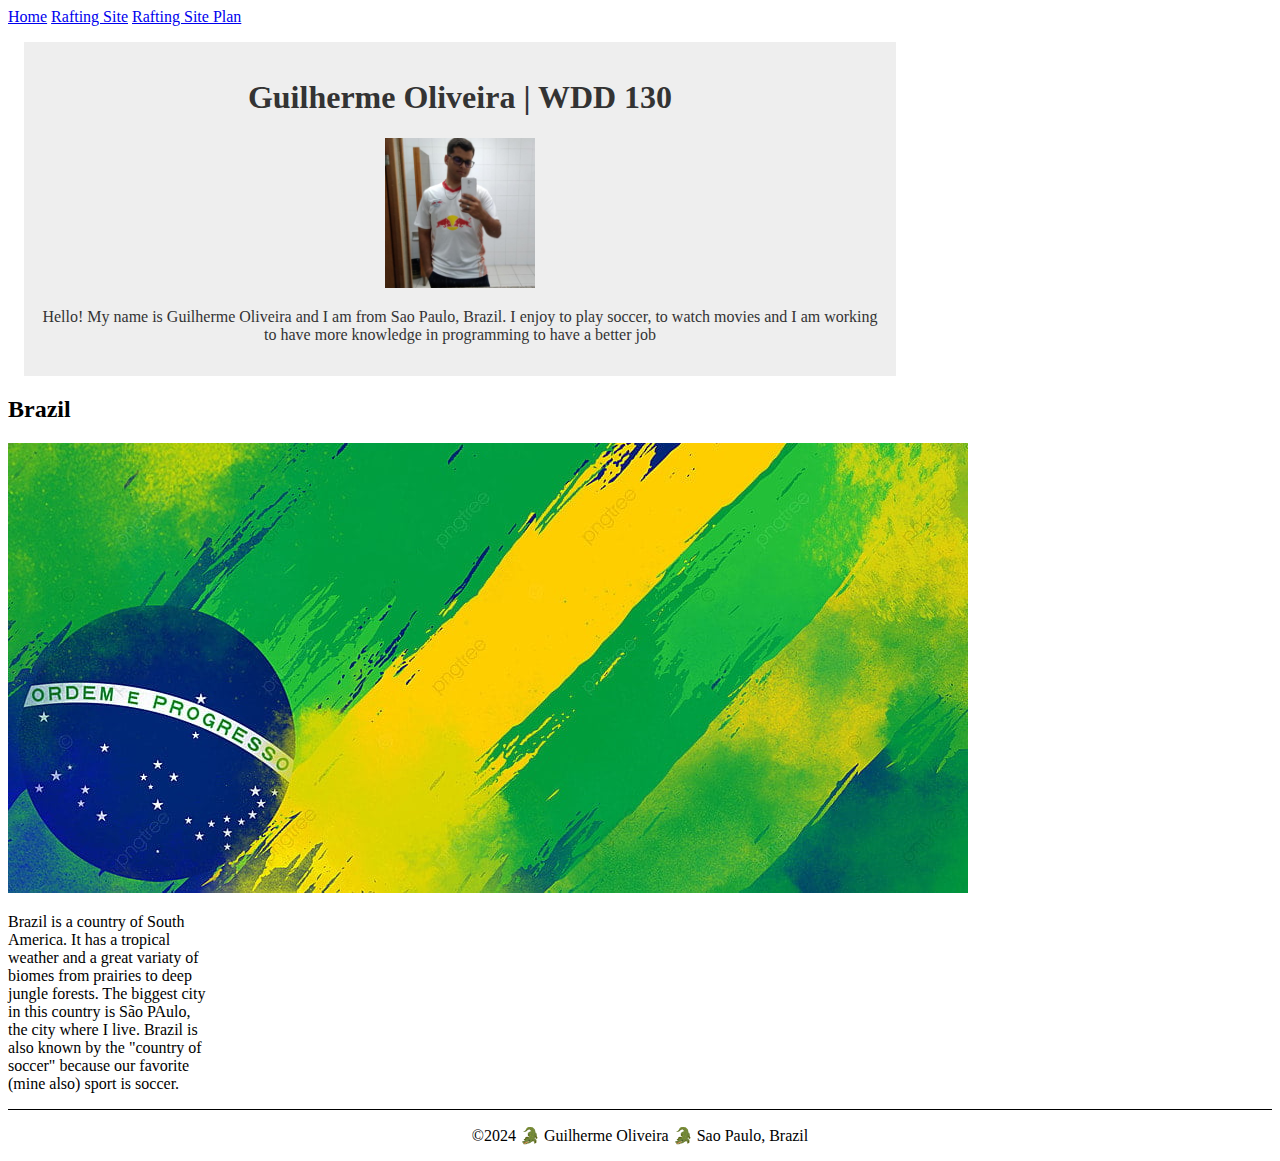
<file: index.html>
<!DOCTYPE html>
<html lang="en-US">
    <head>
        <meta charset="utf-8">
        <meta name="viewport" content="width=device-width,initial-scale=1.0">
        <title>Guilherme Oliveira | WDD 130</title>
        <meta name="description" content="Well my name is Guilherme, I am a student of BYU-Idaho and thias page is for my college work">
        <meta name="author" content="Guilherme Oliveira">
        <link rel="stylesheet" href="styles/styles.css">
    </head>
    <body>
        <header>
            <nav>
                <a href="#">Home</a>
                <a href="wwr/">Rafting Site</a>
                <a href="wwr/site-plan-rafting.html">Rafting Site Plan</a>
            </nav>
        </header>
        <main>
            <h1>Guilherme Oliveira | WDD 130</h1>
            <img src="images/profile.jpg" alt="Hello, my name is Guilherme Oliveira" width="200">
            <p>Hello! My name is Guilherme Oliveira and I am from Sao Paulo, Brazil. I enjoy to play soccer, to watch movies and I am working to have more knowledge in programming to have a better job</p>
        </main>
        <aside>
            <h2>Brazil</h2>
            <img src="images/brazilflag.jpg" alt = "Brazil Landscape">
            <p>Brazil is a country of South America. It has a tropical weather and a great variaty of biomes from prairies to deep jungle forests. The biggest city in this country is São PAulo, the city where I live. Brazil is also known by the "country of soccer" because our favorite (mine also) sport is soccer. </p>
        </aside>
        <footer>
            <p>&copy;2024 🐊 Guilherme Oliveira 🐊 Sao Paulo, Brazil</p>
        </footer>
    </body>
</html>
</file>
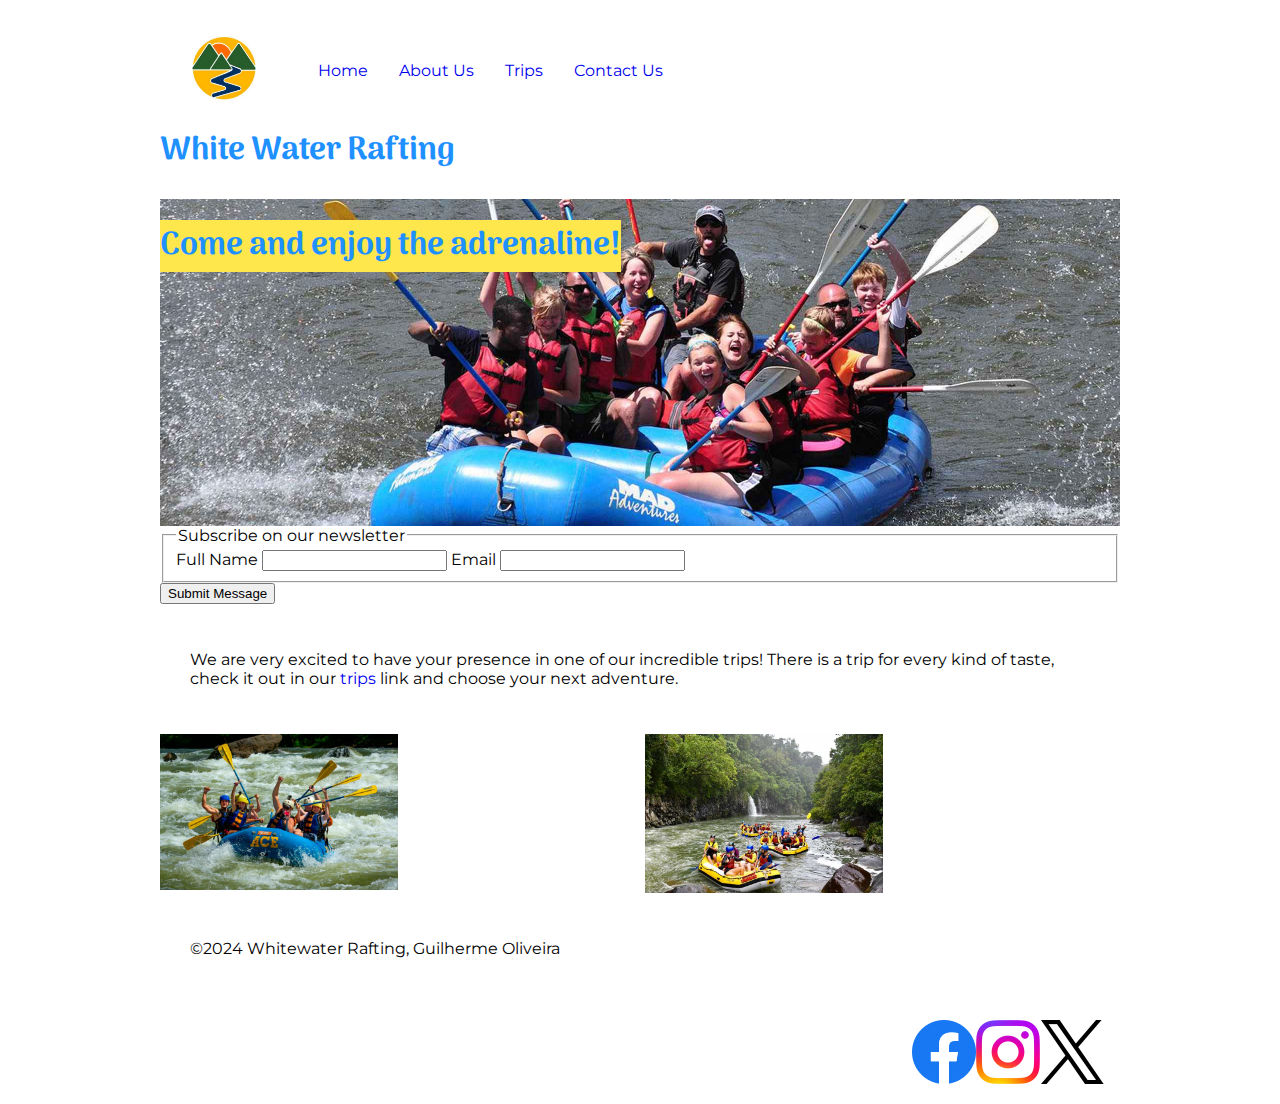
<file: wwr/index.html>
<!DOCTYPE html>
<html lang="en-US">
    <head>
        <meta charset="utf-8">
        <meta name="viewport" content="width=device-width,initial-scale=1.0">
        <link rel="stylesheet" href="styles/rafting.css">
    </head>
    <body>
        <header class="flex-container">
            <div class="logo">
                <img src="images/circlelogo (1).jpeg">
            </div>
            <nav class="nav-links">
                <div><a href="index.html">Home</a></div>
                <div><a href="about.html">About Us</a></div>
                <div><a href="trips.html">Trips </a></div>
                <div><a href="contacts.html">Contact Us</a></div>
            </nav>
        </header>
        <h1>White Water Rafting</h1>
        <main>
            <div class="hero">
                <h1>Come and enjoy the adrenaline!</h1>
                <img src="images/heroimg_index_rafting.jpg" alt="Hero Image">
                <form>
                    <fieldset>
                        <legend>Subscribe on our newsletter</legend>
                        <label for="fullname">Full Name</label>
                        <input type="text" id="fullname" name="fullname">
                        <label for="useremail">Email</label>
                        <input type="text" id="useremail" name="useremail">
                    </fieldset>
                    <button type="submit">Submit Message</button>
                </form>
                <p>We are very excited to have your presence in one of our incredible trips! There is a trip for every kind of taste, check it out in our <a href="trips.html">trips</a> link and choose your next adventure.</p>
                <div class="gallery2">
                    <div class="first">
                        <img class="grid_img1" src="images/Rafting-scaled-1.jpg" alt="Great River">
                    </div>
                    <div class="second">
                        <img class="grid_img2" src="images/xRafting_1.jpg" alt="Great River2">
                    </div>
                </div>
        </main>
                <footer>
                    <p>&copy;2024 Whitewater Rafting, Guilherme Oliveira</p>
                    <nav class="sociallinks">
                        <a href="https://facebook.com">
                            <img src="images/1_Facebook_colored_svg_copy-64.webp" alt="Facebook">
                        </a>
                        <a href="https://instagram.com">
                            <img src="images/1_Instagram_colored_svg_1-64.webp" alt="Instagram">
                        </a>
                        <a href="https://x.com">
                            <img src="images/X-64.webp" alt="X">
                        </a>
                    </nav>
                </footer>
            </body>
        </html>
</file>
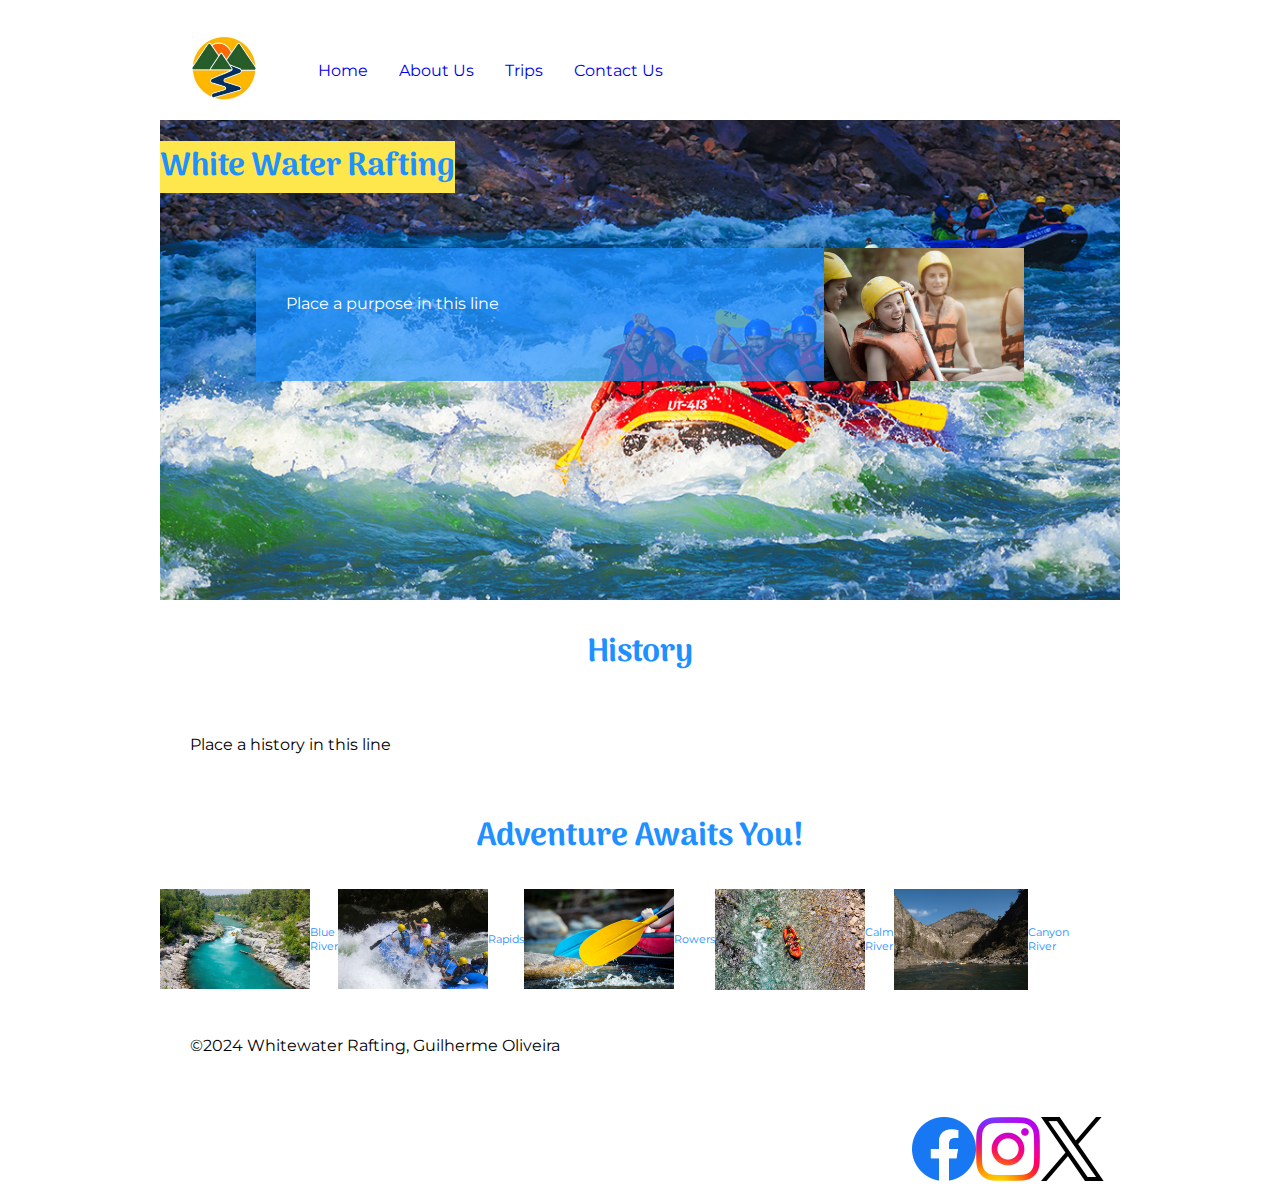
<file: wwr/about.html>
<!DOCTYPE html>
<html lang="en-US">
    <head>
        <meta charset="utf-8">
        <meta name="viewport" content="width=device-width,initial-scale=1.0">
        <link rel="stylesheet" href="styles/rafting.css">
    </head>
    <body>
        <header class="flex-container">
            <div class="logo">
                <img src="images/circlelogo (1).jpeg">
            </div>
            <nav class="nav-links">
                <div><a href="index.html">Home</a></div>
                <div><a href="about.html">About Us</a></div>
                <div><a href="trips.html">Trips </a></div>
                <div><a href="contacts.html">Contact Us</a></div>
            </nav>
        </header>
        <main>
            <div class="hero">
                <h1>White Water Rafting</h1>
                <img src="images/rafting13_hero.jpg" alt="Hero Image">
                <article class="happy-client">
                    <img src="images/rafting21_happy.png" alt="Happy Family">
                    <p>Place a purpose in this line</p>
                </article>
            </div>
            <section>
               <h2>History</h2>
               <p>Place a history in this line</p>
            </section>
            <section class="Adventure">
                <h2>Adventure Awaits You!</h2>
                <div class="gallery">
                    <img class="img1" src="images/rafting_1.jpg" alt="Blue River" width="150">
                    <figcaption>Blue River</figcaption>
                    <img class="img2" src="images/rafting_2.jpg" alt="Rapids" width="150">
                    <figcaption>Rapids</figcaption>
                    <img class="img3" src="images/rafting_3.jpg" alt="Rowers" width="150">
                    <figcaption>Rowers</figcaption>
                    <img class="img4" src="images/rafting_4.jpg" alt="Calm River" width="150">
                    <figcaption>Calm River</figcaption>
                    <img class="img5" src="images/rafting_5.jpg" alt="Canyon River" width="134">
                    <figcaption>Canyon River</figcaption>
                </div>
            </section>
        </main>
        <footer>
            <p>&copy;2024 Whitewater Rafting, Guilherme Oliveira</p>
            <nav class="sociallinks">
                <a href="https://facebook.com">
                    <img src="images/1_Facebook_colored_svg_copy-64.webp" alt="Facebook">
                </a>
                <a href="https://instagram.com">
                    <img src="images/1_Instagram_colored_svg_1-64.webp" alt="Instagram">
                </a>
                <a href="https://x.com">
                    <img src="images/X-64.webp" alt="X">
                </a>
            </nav>
        </footer>
    </body>
</html>
</file>
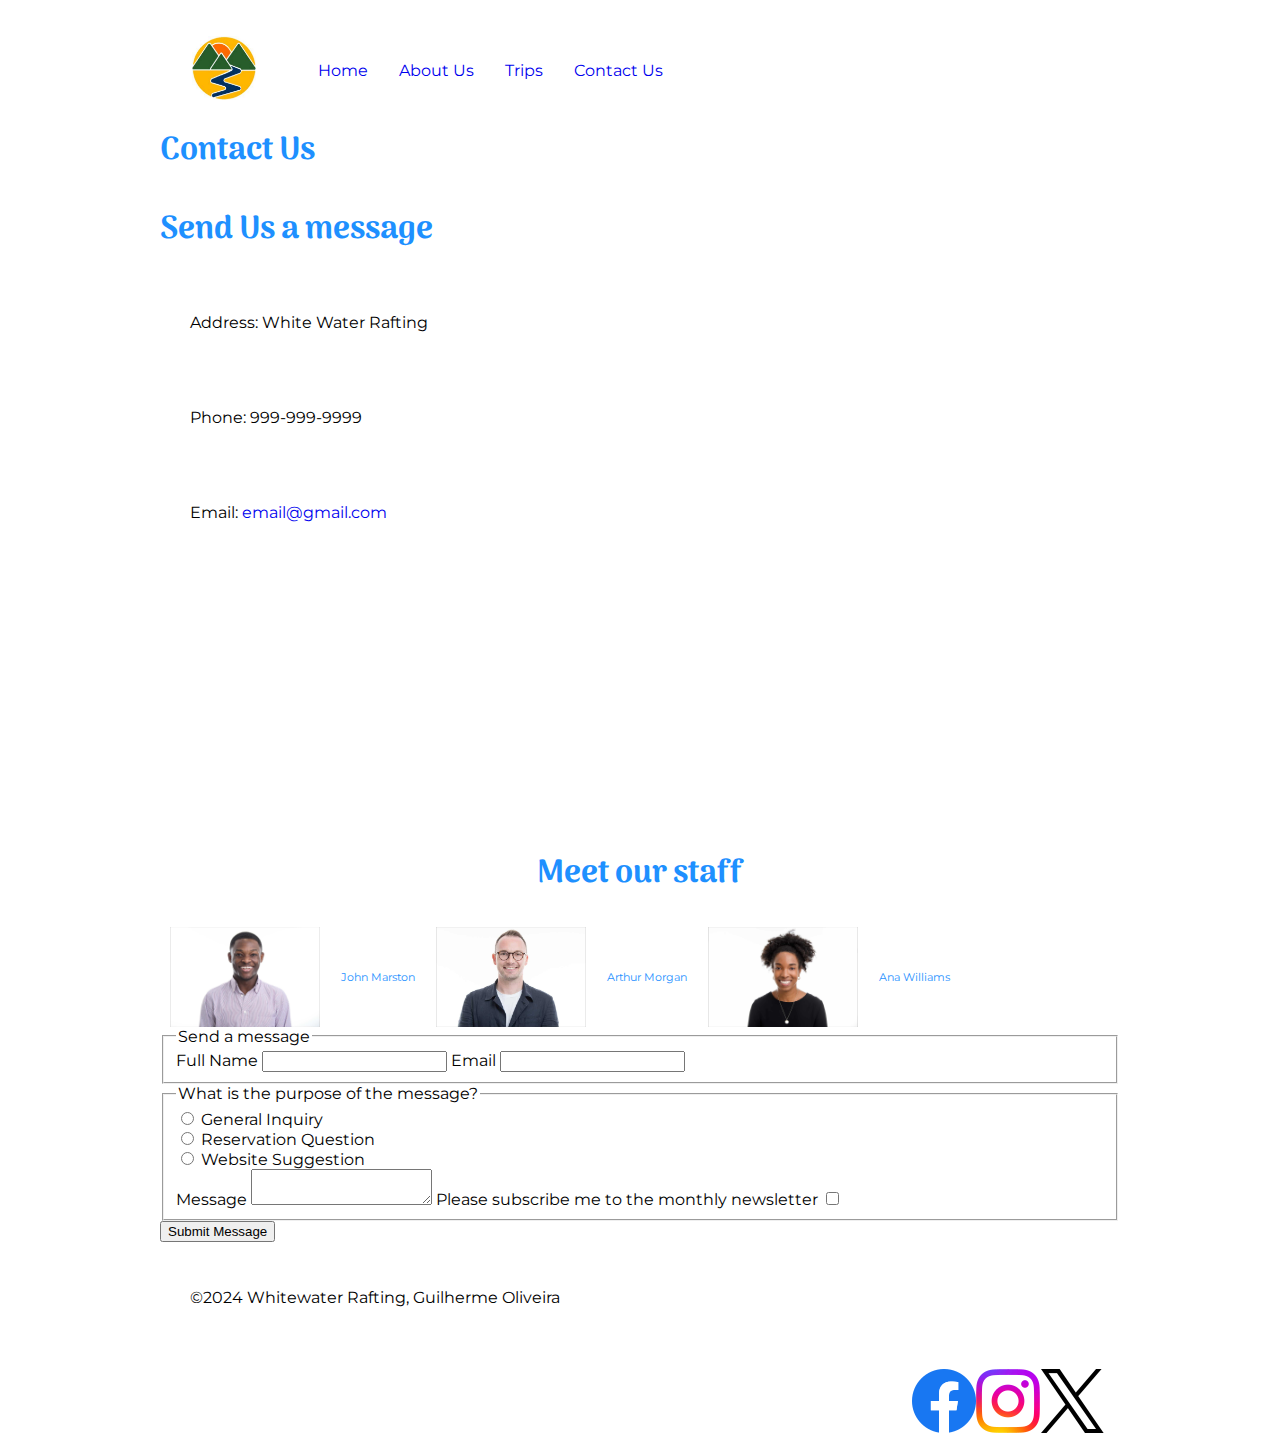
<file: wwr/contact.html>
<!DOCTYPE html>
<html lang="en-US">
    <head>
        <meta charset="utf-8">
        <meta name="viewport" content="width=device-width,initial-scale=1.0">
        <link rel="stylesheet" href="styles/rafting.css">
    </head>
    <body>
        <header class="flex-container">
            <div class="logo">
                <img src="images/circlelogo (1).jpeg" alt="White Water Rafting Logo">
            </div>
            <nav class="nav-links">
                <div><a href="index.html">Home</a></div>
                <div><a href="about.html">About Us</a></div>
                <div><a href="trips.html">Trips </a></div>
                <div><a class="current" href="contacts.html">Contact Us</a></div>
            </nav>
        </header>
        <main>
            <h1>Contact Us</h1>
            

            <h2>Send Us a message</h2>
        <p>Address: White Water Rafting</p>
        <p>Phone: 999-999-9999 </p>
        <p>Email: <a href="email@gmail.com">email@gmail.com</a></p>
        <div class="map">
            <iframe src="https://www.google.com/maps/embed?pb=!1m18!1m12!1m3!1d6069.100372580111!2d-105.81787105829291!3d40.48521524580976!2m3!1f0!2f0!3f0!3m2!1i1024!2i768!4f13.1!3m3!1m2!1s0x87699fbdc0d94283%3A0xc35a71d313d7108d!2sCondado%20de%20Larimer!5e0!3m2!1spt-BR!2sbr!4v1729930142973!5m2!1spt-BR!2sbr" width="400" height="250" style="border:0;" allowfullscreen="" loading="lazy" referrerpolicy="no-referrer-when-downgrade">
            </iframe>
        </div>
            </section>
            <section class="staff">
                <h2>Meet our staff</h2>
                <div class="gallery">
                    <img class="img1" src="images/happy_employee1.jpg" alt="happy_employee1" width="150">
                    <figcaption>John Marston</figcaption>
                    <img class="img2" src="images/happy_employee2.jpg" alt="happy_employee2" width="150">
                    <figcaption>Arthur Morgan</figcaption>
                    <img class="img3" src="images/happy_employee3.jpg" alt="happy_employee3" width="150">
                    <figcaption>Ana Williams</figcaption>
                </div>
            </section>
            <form>
                <fieldset>
                    <legend>Send a message</legend>
                    <label for="fullname">Full Name</label>
                    <input type="text" id="fullname" name="fullname">
                    <label for="useremail">Email</label>
                    <input type="text" id="useremail" name="useremail">
                </fieldset>
                <fieldset>
                    <legend>What is the purpose of the message?</legend>
                    <input type="radio" id="General Inquiry" name="purpose" value="General Inquiry">
                    <label for="General Inquiry">General Inquiry</label><br>
                    <input type="radio" id="Reservation Question" name="purpose" value="Reservation Question">
                    <label for="Reservation Question">Reservation Question</label><br>
                    <input type="radio" id="Website Suggestion" name="purpose" value="Website Suggestion">
                    <label for="Website Suggestion">Website Suggestion</label><br>
                    <label for="message">Message</label>
                    <textarea id="message" name="message" rols="4"></textarea>
                    <label for="subscribe">Please subscribe me to the monthly newsletter</label>
                    <input type="checkbox" id="subscribe" name="subscribe">
                </fieldset>
                <button type="submit">Submit Message</button>
            </form>
        </main>
        <footer>
            <p>&copy;2024 Whitewater Rafting, Guilherme Oliveira</p>
            <nav class="sociallinks">
                <a href="https://facebook.com">
                    <img src="images/1_Facebook_colored_svg_copy-64.webp" alt="Facebook">
                </a>
                <a href="https://instagram.com">
                    <img src="images/1_Instagram_colored_svg_1-64.webp" alt="Instagram">
                </a>
                <a href="https://x.com">
                    <img src="images/X-64.webp" alt="X">
                </a>
            </nav>
        </footer>
    </body>
</html>
</file>
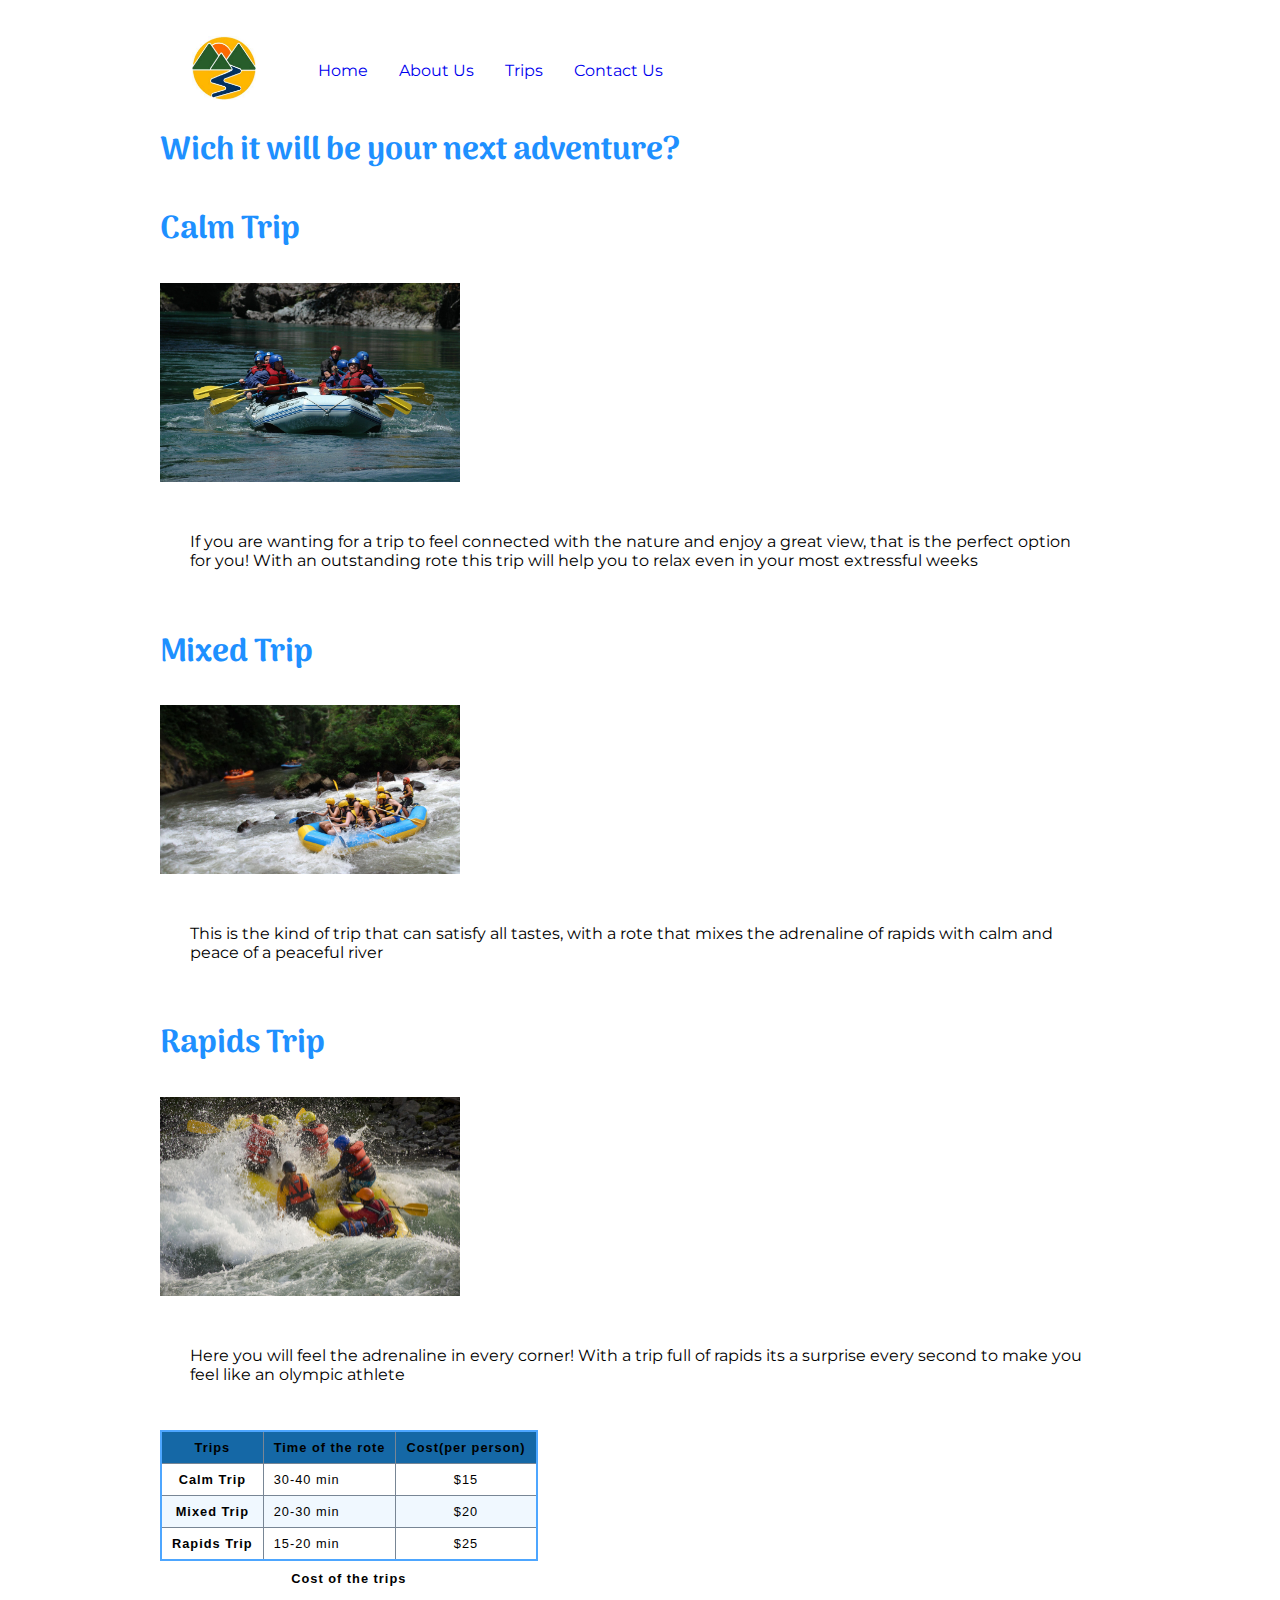
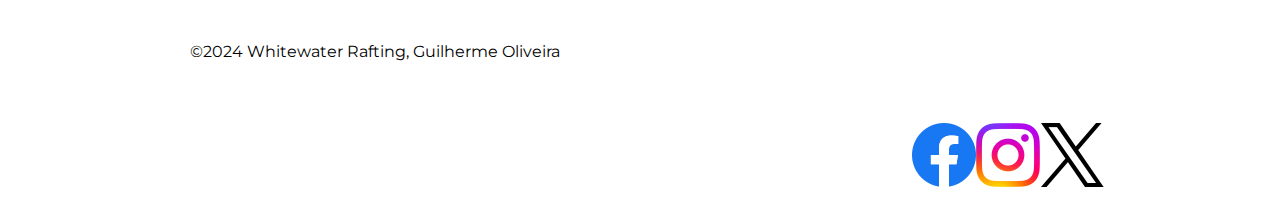
<file: wwr/trips.html>
<!DOCTYPE html>
<html lang="en-US">
    <head>
        <meta charset="utf-8">
        <meta name="viewport" content="width=device-width,initial-scale=1.0">
        <link rel="stylesheet" href="styles/rafting.css">
    </head>
    <body>
        <header class="flex-container">
            <div class="logo">
                <img src="images/circlelogo (1).jpeg">
            </div>
            <nav class="nav-links">
                <div><a href="index.html">Home</a></div>
                <div><a href="about.html">About Us</a></div>
                <div><a href="trips.html">Trips </a></div>
                <div><a href="contacts.html">Contact Us</a></div>
            </nav>
        </header>
        <h1>Wich it will be your next adventure?</h1>
        <main>
            <div class="trips">
                <h2 class="Calm Trip">Calm Trip</h2>
                <img src="images/rafting-calm.jpg" alt="Calm Trip" width="300">
                <p>If you are wanting for a trip to feel connected with the nature and enjoy a great view, that is the perfect option for you! With an outstanding rote this trip will help you to relax even in your most extressful weeks</p>
                <h2 class="Mixed Trip">Mixed Trip</h2>
                <img src="images/Rafting-mist.jpg" alt="Mixed Trip" width="300">
                <p>This is the kind of trip that can satisfy all tastes, with a rote that mixes the adrenaline of rapids with calm and peace of a peaceful river</p>
                <h2 class="Rapids">Rapids Trip</h2>
                <img src="images/rafting-rapids.jpg" alt="Rapids Trip" width="300">
                <p>Here you will feel the adrenaline in every corner! With a trip full of rapids its a surprise every second to make you feel like an olympic athlete</p>
            </div>
            <table>
                <caption>
                  Cost of the trips
                </caption>
                <thead>
                  <tr>
                    <th scope="col">Trips</th>
                    <th scope="col">Time of the rote</th>
                    <th scope="col">Cost(per person)</th>
                  </tr>
                </thead>
                <tbody>
                  <tr>
                    <th scope="row">Calm Trip</th>
                    <td>30-40 min</td>
                    <td>$15</td>
                  </tr>
                  <tr>
                    <th scope="row">Mixed Trip</th>
                    <td>20-30 min</td>
                    <td>$20</td>
                  </tr>
                  <tr>
                    <th scope="row">Rapids Trip</th>
                    <td>15-20 min</td>
                    <td>$25</td>
                  </tr>
                </tbody>
              </table>
        </main>
        <footer>
            <p>&copy;2024 Whitewater Rafting, Guilherme Oliveira</p>
            <nav class="sociallinks">
                <a href="https://facebook.com">
                    <img src="images/1_Facebook_colored_svg_copy-64.webp" alt="Facebook">
                </a>
                <a href="https://instagram.com">
                    <img src="images/1_Instagram_colored_svg_1-64.webp" alt="Instagram">
                </a>
                <a href="https://x.com">
                    <img src="images/X-64.webp" alt="X">
                </a>
            </nav>
        </footer>
    </body>
</html>
</file>
<file: styles/styles.css>
main {
    width: 840px;
    margin: 1rem;
    border: 1 px solid rgba(0, 0, 0, 0.2); /*1*/
    padding: 1rem;
    background-color: #eee;
    color: #333;
    text-align: center;
}

aside{
    width: 200px;
    height: auto;
}

main img{
    width: 150px;
    height: auto;
}

p {padding: 0;}

footer{
    margin-top: 15px;
    border-top: 1px solid #000;
    text-align: center;
}
</file>
<file: wwr/styles/rafting.css>
@import url("https://fonts.googleapis.com/css2?family=Arima:wght@100..700&family=Poppins:wght@100;400&display=swap");
@import url("https://fonts.googleapis.com/css2?family=Arima:wght@100..700&family=Montserrat:ital,wght@0,100..900;1,100..900&family=Poppins:wght@100;400&display=swap");
:root {
    /* Primary colors */
    --primary-color: #1E90FF; 
    --secondary-color: #2E8B57; 
    --accent-color: #FDE74C; 
    --accent2-color: #788695; 

    /* Fonts */
    --heading-font: "Arima";
    --paragraph-font: "Montserrat";

    /* Navigation */
    --navigation-bg-color: #1568A6; 
    --navigation-link-color: #3f71cc;
    --navigation-hover-link-color: #4DA6FF; 
    --navigation-hover-bg-color: #2E8B57; 
}


body {
    font-family: var(--heading-font);
    font-family: var(--paragraph-font);
    max-width: 960px;
    margin: 0 auto; 
    padding: 20px;
}

/* Grouping selector for all headings */
h1, h2, h3, h4, h5, h6 {
    font-size: 2rem;
    font-family: var(--heading-font);
    color: var(--primary-color); 
}

a {
    text-decoration: none;
}

body h1{
    justify-content: center;
}

header{
    display: grid;
    align-items: center;
    margin: 1rem;
    grid-template-columns: 110px 1fr 1fr;
}

.logo img{
    margin: 0 0.25rem 0 1rem;
	width: 64px;
	height: auto;
}

p {
    padding: 30px;

}

nav {
    display: inline;
    float: right ;
    color: var(--navigation-link-color);
    text-decoration: none; 
    padding: 1rem;
    display: flex;
    flex-direction: row;
   justify-content: space-around;
}

.hero {
    position: relative;
}
.happy-client {
    width: 80%;
    top: 8rem;
    position: absolute;
    left: 0;
    right: 0;
    margin: 0 auto;
    background-color: rgba(30, 144, 255, .7);
    color: white;
}

.hero h1{
    position: absolute;
    background-color:#FDE74C 
}

.hero img{
    display: block;
    width: 100%;
    height: auto;
 
 
}
.happy-client img {
    float: right;
    width: 200px;
}


.gallery {
    display: flex;
    justify-content: space-around;
    align-items: center;
    flex-direction: row;
    height: auto;
    width: 800px;
    
}

.gallery figcaption{
    font-size: 0.7rem;
    font-family: var (--paragraph-font);
    color: var(--primary-color);
}

.adventure h2{
    display: flex;
    justify-content: center;
}

section h2{
    display: flex;
    justify-content: center;
}

.gallery2 {
    display: grid;
    grid-template-columns: auto auto;
    align-content: space-around;
    gap: 10px;
}

.first>img{
    width: 50%;
}

.second>img{
    width: 50%;
}
table {
    border-collapse: collapse;
    border: 2px solid var(--navigation-hover-link-color);
    font-family: sans-serif;
    font-size: 0.8rem;
    letter-spacing: 1px;
}
  
caption {
    caption-side: bottom;
    padding: 10px;
    font-weight: bold;
}
  
thead{
    background-color: var(--navigation-bg-color);
}
  
th,
td {
    border: 1px solid var(--accent2-color);
    padding: 8px 10px;
}
  
td:last-of-type {
    text-align: center;
}
  
tbody > tr:nth-of-type(even) {
    background-color:aliceblue;
}
</file>
